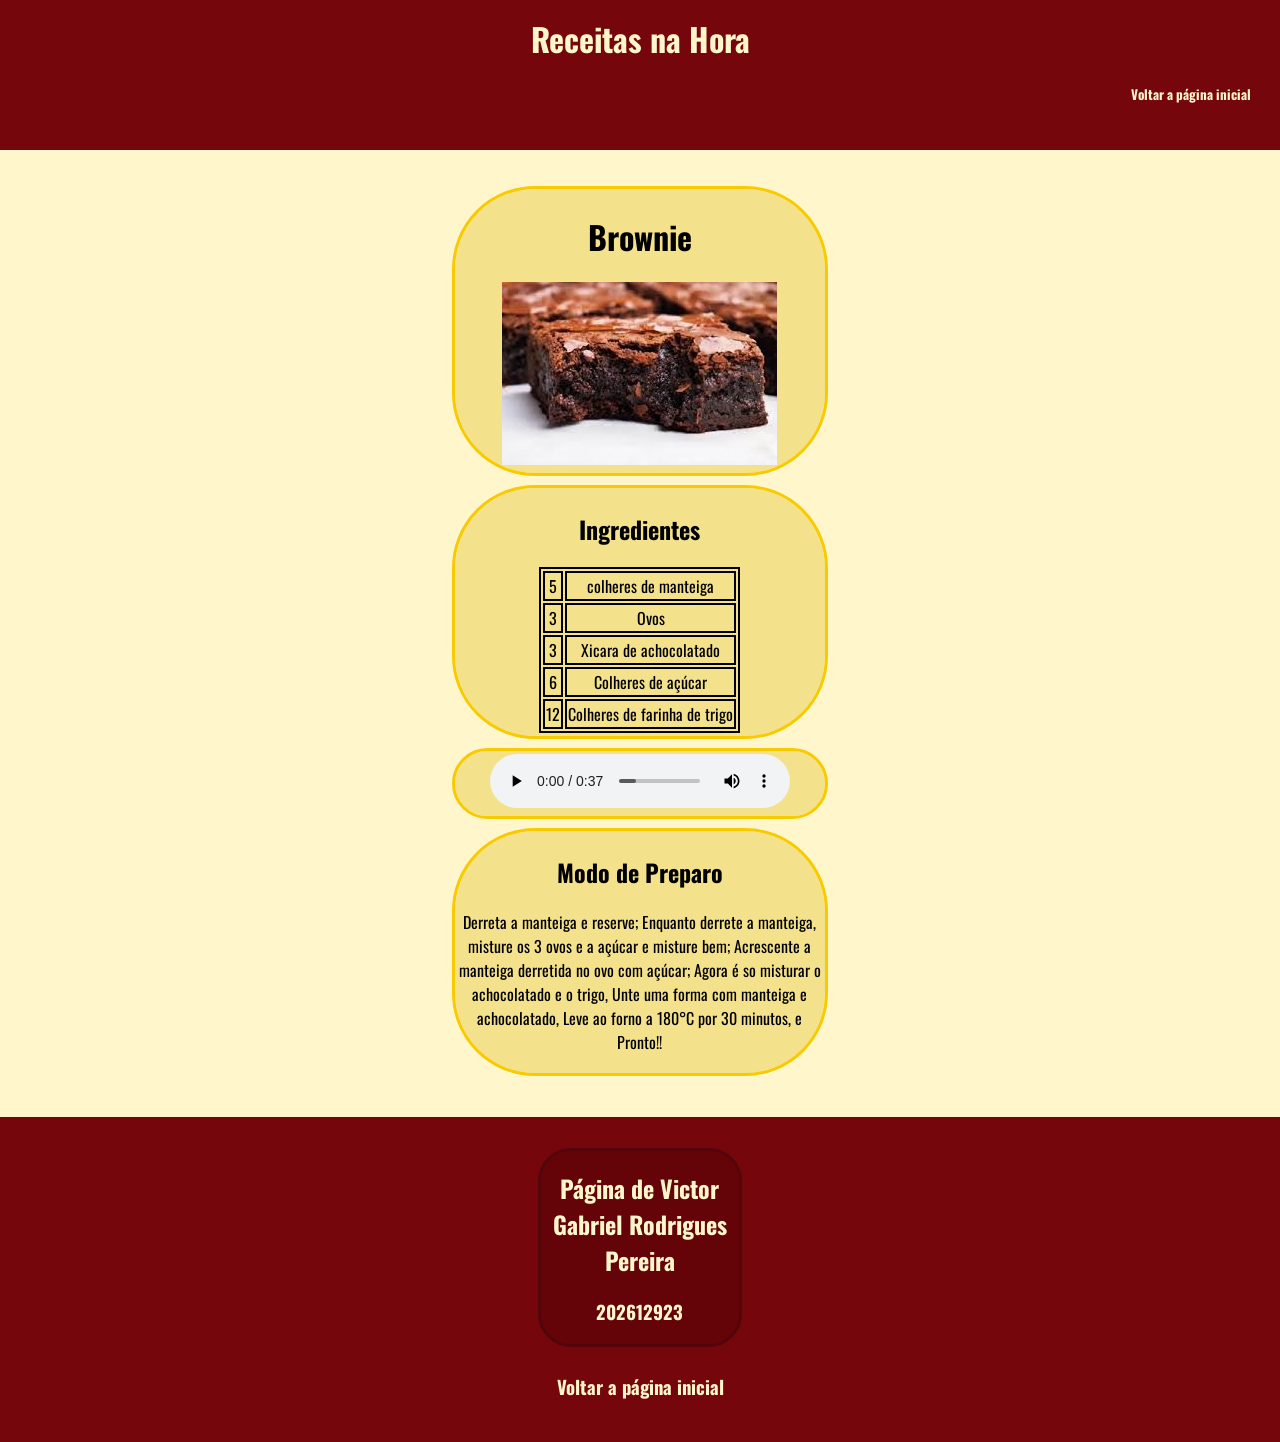
<file: brownie.html>
<!--
Victor Gabreiel Rodrigues Pereira
202612923
-->
<!DOCTYPE html>
<html lang="pt-BR">

<head>
  <link rel="stylesheet" href="./styles/index.css">
  <link rel="stylesheet" href="./styles/victor.css">
  <meta charset="UTF-8">
  <meta name="viewport" content="width=device-width, initial-scale=1.0">
  <title>Brownie</title>
</head>

<body>
  <header>
    <h1>Receitas na Hora</h1>
    <div class="mover2">
      <a  href="./index.html" >
        <h5 style="text-align: center;">Voltar a página inicial</h5>
      </a>
    </div>
  </header>
  <div>
    <br>
    <div class="bloco">
      <h1>Brownie</h1>
      <img
      src="[data-uri]"
      alt="Brownie">
      <br>
    </div>
    <div class="bloco">
      <h2>Ingredientes</h2>
      <table>
        <tr>
          <td>5</td>
          <td>colheres de manteiga </td>
        </tr>
        <tr>
          <td>3</td>
          <td>Ovos</td>
        </tr>
        <tr>
          <td>3</td>
          <td>Xicara de achocolatado</td>
        </tr>
        <tr>
          <td>6</td>
          <td>Colheres de açúcar</td>
        </tr>
        <tr>
          <td>12</td>
          <td>Colheres de farinha de trigo</td>
        </tr>
      </table>
    </div>
    <div class="bloco">
      <audio  controls>
          <source src="./src/brownie.mp3" type="audio/mpeg">
        </audio>
    </div>
    <div class="bloco">
      <h2>Modo de Preparo</h2>
      <p style="text-align: center;">Derreta a manteiga e reserve; Enquanto derrete a manteiga, misture os 3 ovos e a açúcar e misture bem; Acrescente a manteiga derretida no ovo com açúcar; Agora é so misturar o achocolatado e o trigo, Unte uma forma com manteiga e achocolatado, Leve ao forno a 180°C por 30 minutos, e Pronto!!</p>
    </div>
  </div>
  <br>
  <footer>
  <br />
  <div class="mover">
    <a href="http://lattes.cnpq.br/3493727919131140">
      <h2>
        <strong>
          Página de Victor Gabriel Rodrigues Pereira
        </strong>
      </h2>
      <h3>
        202612923
      </h3>
    </a>
  </div>
  <div>
    <a href="./index.html">
      <h3>
        Voltar a página inicial
      </h3>
    </a>
  </div>
  <br/>
  </footer>
</body>


</html>
</file>
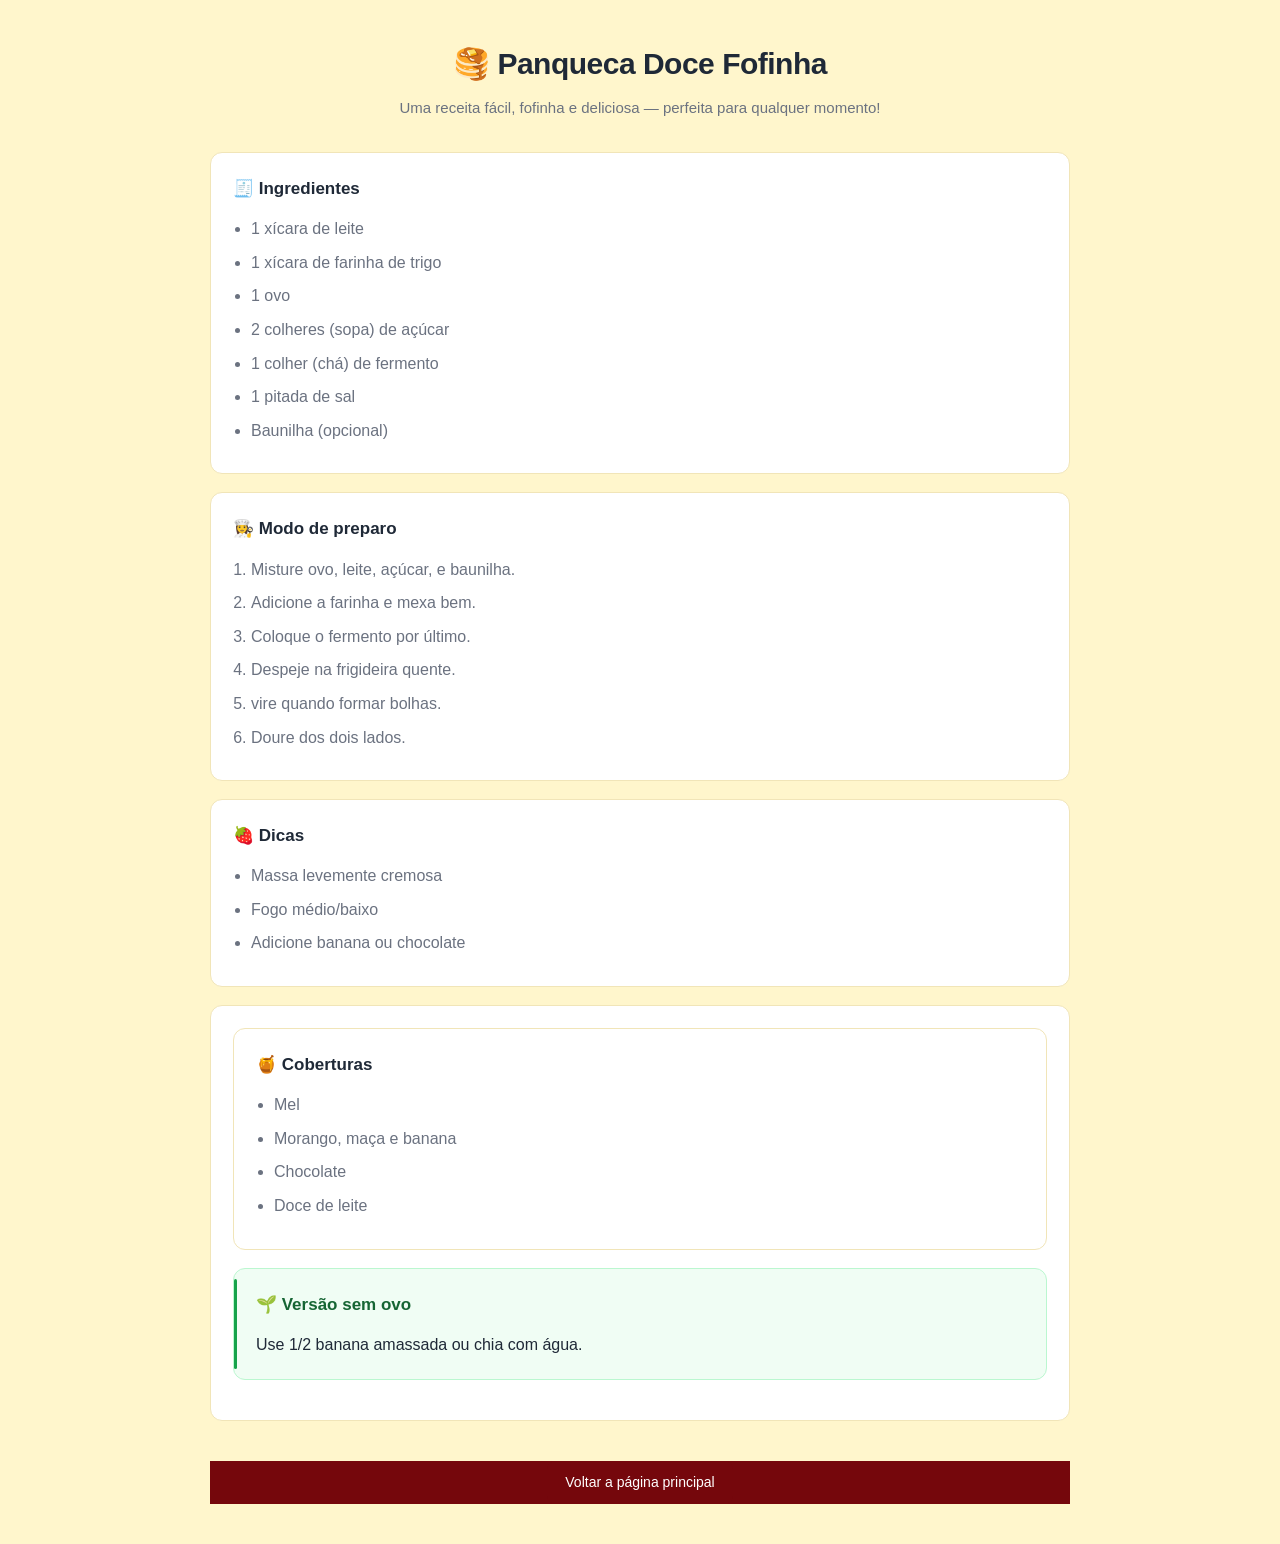
<file: panquecadoce.html>
<!DOCTYPE html>
<html lang="pt-BR">

<head>
  <meta charset="UTF-8">
  <meta name="viewport" content="width=device-width, initial-scale=1.0">
  <link rel="stylesheet" href="./styles/index.css">
  <link rel="stylesheet" href="./styles/joao.css">
  <title>Panqueca Doce</title>
</head>

<body>
  <div class="container">
    <h1>🥞 Panqueca Doce Fofinha</h1>
    <p class="descricao">Uma receita fácil, fofinha e deliciosa — perfeita para qualquer momento!</p>

    <div class="card">
      <h2>🧾 Ingredientes</h2>
      <ul>
        <li>1 xícara de leite</li>
        <li>1 xícara de farinha de trigo</li>
        <li>1 ovo</li>
        <li>2 colheres (sopa) de açúcar</li>
        <li>1 colher (chá) de fermento</li>
        <li>1 pitada de sal</li>
        <li>Baunilha (opcional)</li>
      </ul>
    </div>
    <div class="card">
      <h2>👩‍🍳 Modo de preparo</h2>
      <ol>
        <li>Misture ovo, leite, açúcar, e baunilha.</li>
        <li>Adicione a farinha e mexa bem.</li>
        <li>Coloque o fermento por último.</li>
        <li>Despeje na frigideira quente.</li>
        <li>vire quando formar bolhas.</li>
        <li>Doure dos dois lados.</li>
      </ol>
    </div>
    <div class="card">
      <h2>🍓 Dicas</h2>
      <ul>
        <li>Massa levemente cremosa</li>
        <li>Fogo médio/baixo</li>
        <li>Adicione banana ou chocolate</li>
      </ul>
    </div>
    <div class="card">
      <div class="card">
  <h2>🍯 Coberturas</h2>
  <ul>
    <li>Mel</li>
    <li>Morango, maça e banana</li>
    <li>Chocolate</li>
    <li>Doce de leite</li>
  </ul>
</div>

<div class="card destaque">
  <h2>🌱 Versão sem ovo</h2>
  <p>Use 1/2 banana amassada ou chia com água.</p>
</div>

    </div>
    <footer>
      <a href="index.html"
      class="btn-voltar fixo">Voltar a página principal
    </a>
  </footer>
</body>

</html>
</file>
<file: styles/index.css>
/* 
#FFF6CC
#1A0B0B
#75070C


#F5E6C8
 */

@import url('https://fonts.googleapis.com/css2?family=Oswald:wght@200..700&display=swap');
@import url('https://fonts.googleapis.com/css2?family=Chonburi&family=Oswald:wght@200..700&display=swap');

body {
  background-color: #FFF6CC;
  margin: 0;
  padding: 0;
  font-family: "Oswald", sans-serif;
}

.container {
  height: 100%;
  width: 100%;
}

header {
  height: 120px;
  width: 100%;
  background-color: #75070c;
  color: #FFF6CC;
  text-align: center;
}

header h1,
header h3 {
  margin: 0;
}

header a {
  color: #FFF6CC;
  text-decoration: none;
}

footer {
  background-color: #75070c;
  color: #FFF6CC;
  display: flex;
  flex-direction: column;
  align-items: center;
  margin-top: 5px;
}

footer a {
  color: #FFF6CC;
  text-decoration: none;
}

.alumni_info {
  margin-top: 20px;
  padding: 30px;
  display: flex;
  flex-direction: column;
  align-items: center;
  font-size: 24px;
}

.alumni_info a {
  font-size: 18px;
}

.alumni_name {
  font-size: 20px;
}
</file>
<file: styles/victor.css>
header{
      padding: 15px 0;
      text-align: center;
 }
body{
      margin: 0%;
      text-align: center;
 }

table, th, td{
      margin-left: auto;
      margin-right: auto;
      text-align: center;
      border: 2px solid rgb(0, 0, 0);
      text-align-last: auto;
}
audio{
      margin-left: auto;
      margin-right: auto;
}
.bloco{
      background-color: #ecd25d93;
      margin: 15px;
      margin-left: auto;
      margin-right: auto;
      outline: #f7ca02 solid;
      border-radius: 80px;
      border: 30px;
      padding: 3px;;
      width: 28.5%;
      height: auto;
}
.mover{
      background-color: #5e0207b7;
      margin: 10px;
      margin-left: auto;
      margin-right: auto;
      outline: #4d060ad8 solid;
      border-radius: 30px;
      border: 0%;
      padding:0%;
      width: 15.5%;
      height: auto;
}
.mover2{
      text-align: right;
      margin: 15px;
      margin-left: auto;
      margin-right: 25px;
      border: 0%;
      padding:0%;
      width:10%;
      height: auto;
}
.bloco:hover {
    transform: scale(1.1);
    background-color:  #eecb31ab;
}
.mover:hover {
    transform: scale(1.3);
    background-color: #a1040bc2;
}
</file>
<file: styles/joao.css>
:root {
  --primary: #75070c;
  --bg: #fff6cc;
  --card: #ffffff;
  --text: #1f2937;
  --subtext: #6b7280;
  --border: #f1e5b8; /* corrigido: agora aparece */
}

/* Reset */
* {
  margin: 0;
  padding: 0;
  box-sizing: border-box;
}

/* Corpo */
body {
  font-family: 'Inter', Arial, sans-serif;
  background: var(--bg);
  color: var(--text);
  padding: 40px 20px;
  line-height: 1.6;
}

/* Container */
.container {
  max-width: 860px;
  margin: auto;
}

/* Título */
.container h1 {
  text-align: center;
  margin-bottom: 8px;
  font-size: 30px;
  font-weight: 600;
  letter-spacing: -0.5px;
}

/* Descrição */
.descricao {
  text-align: center;
  color: var(--subtext);
  margin-bottom: 32px;
  font-size: 15px;
}

/* Cards */
.card {
  background: var(--card);
  border: 1px solid var(--border);
  border-radius: 12px;
  padding: 22px;
  margin-bottom: 18px;
  transition: all 0.25s ease;
  position: relative;
}

/* Hover mais elegante */
.card:hover {
  border-color: var(--primary);
  box-shadow: 0 6px 16px rgba(0, 0, 0, 0.06);
  transform: translateY(-2px);
}

/* Destaque lateral */
.card::before {
  content: "";
  position: absolute;
  left: 0;
  top: 10px;
  width: 3px;
  height: calc(100% - 20px);
  background: transparent;
  border-radius: 10px;
  transition: 0.3s;
}

.card:hover::before {
  background: var(--primary);
}

/* Títulos */
.card h2 {
  font-size: 17px;
  margin-bottom: 14px;
  font-weight: 600;
}

/* Listas */
.card ul,
.card ol {
  padding-left: 18px;
  color: var(--subtext);
}

.card li {
  margin-bottom: 8px;
}

/* Destaque (versão sem ovo) */
.destaque {
  border: 1px solid #bbf7d0;
  background: #f0fdf4;
}

.destaque::before {
  background: #16a34a;
}

.destaque h2 {
  color: #166534;
}

/* Footer */
footer {
  text-align: center;
  margin-top: 40px;
}

footer a {
  text-decoration: none;
  color: var(--primary);
  font-size: 14px;
  font-weight: 500;
}

footer a:hover {
  opacity: 0.8;
}
.btn-voltar {
  display: inline-block;
  padding: 10px 18px;
  background: var(--primary);
  color: white;
  border-radius: 8px;
  text-decoration: none;
  font-size: 14px;
  font-weight: 500;
  transition: 0.2s ease;
}

/* Hover */
.btn-voltar:hover {
  opacity: 0.9;
  transform: translateY(-1px);
}

/* Clique */
.btn-voltar:active {
  transform: scale(0.97);
}
</file>
